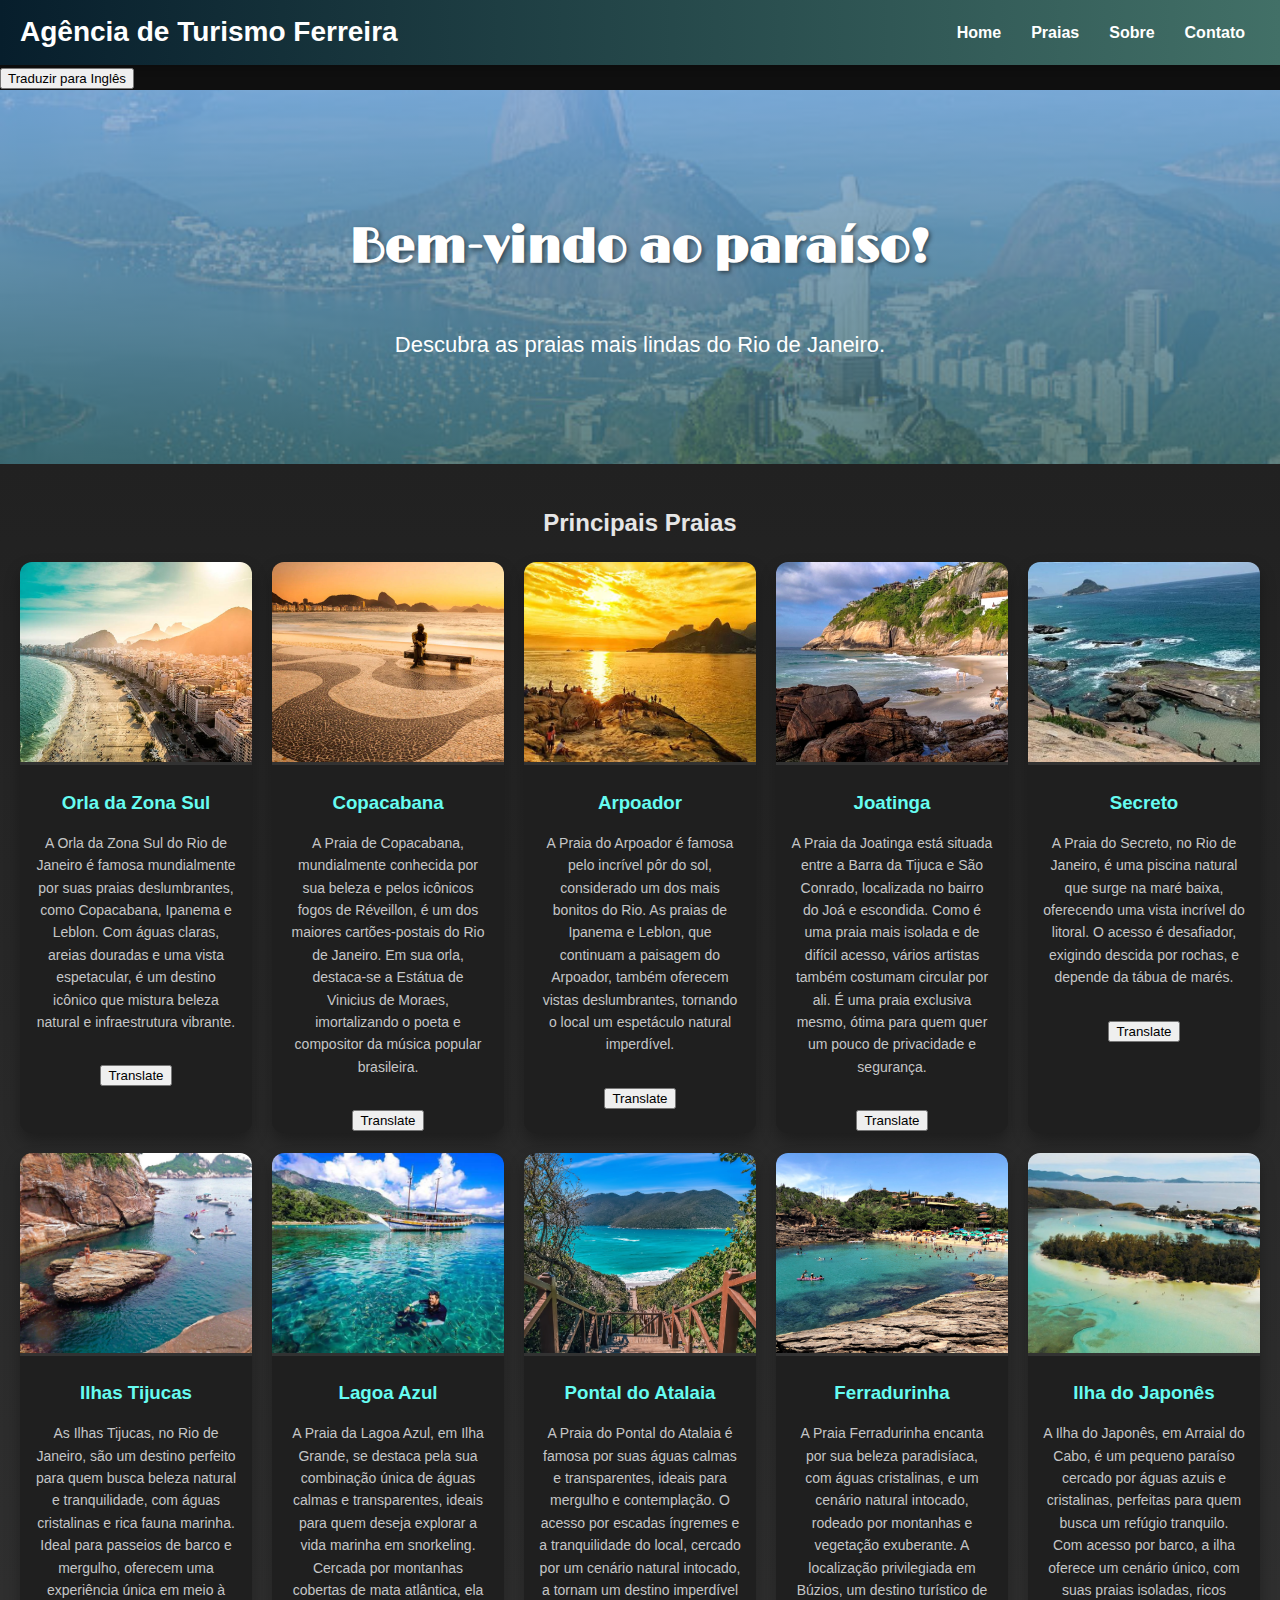
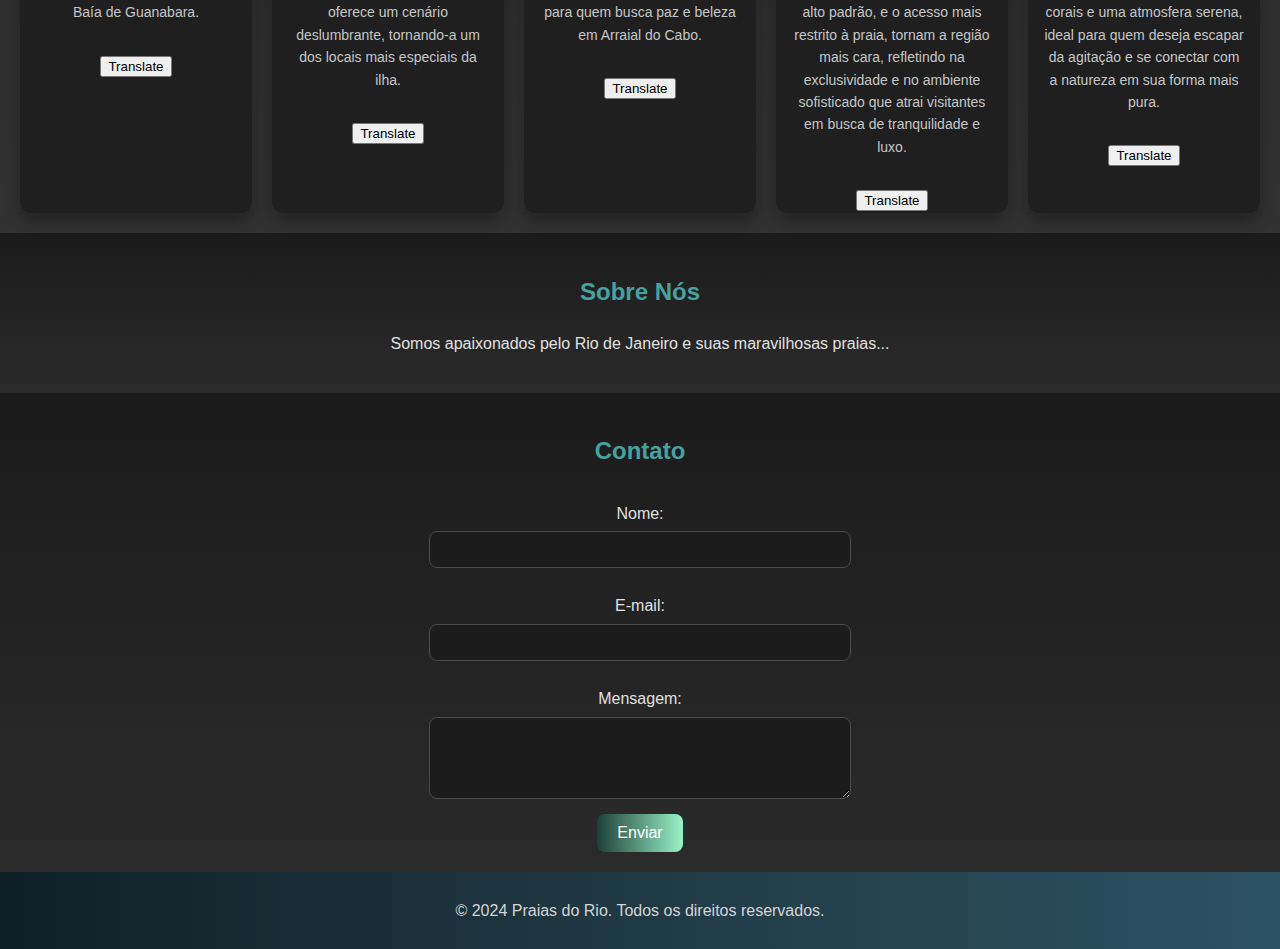
<file: index.html>
<!DOCTYPE html>
<html lang="pt-BR">

<head>
    <meta charset="UTF-8">
    <meta name="viewport" content="width=device-width, initial-scale=1.0">
    <title>Turismo no Rio de Janeiro - Praias</title>
    <link rel="stylesheet" href="style.css">
    <style>
        @import url('https://fonts.googleapis.com/css2?family=Limelight&display=swap');
    </style>
    <script>
        function toggleLanguage() {
            const currentLang = document.documentElement.lang === 'pt-BR' ? 'en' : 'pt-BR';
            document.documentElement.lang = currentLang;

            document.querySelectorAll('[data-lang-pt]').forEach(el => {
                el.textContent = currentLang === 'pt-BR' ? el.getAttribute('data-lang-pt') : el.getAttribute('data-lang-en');
            });

            document.getElementById('translateButton').textContent = currentLang === 'pt-BR' ? 'Traduzir para Inglês' : 'Translate to Portuguese';
        }
    </script>
</head>

<body>
    <header>
        
        <div class="logo">
            <h1 data-lang-pt="Agência de Turismo Ferreira" data-lang-en="Ferreira Tourism Agency">Agência de Turismo Ferreira</h1>
        </div>
        <nav>
            <ul>
                <li><a href="#home" data-lang-pt="Home" data-lang-en="Home">Home</a></li>
                <li><a href="#praias" data-lang-pt="Praias" data-lang-en="Beaches">Praias</a></li>
                <li><a href="#sobre" data-lang-pt="Sobre" data-lang-en="About">Sobre</a></li>
                <li><a href="#contato" data-lang-pt="Contato" data-lang-en="Contact">Contato</a></li>
            </ul>
        </nav>
    </header>

    <button id="translateButton" onclick="toggleLanguage()">Traduzir para Inglês</button>

    <section id="home" class="banner">
        <h2 data-lang-pt="Bem-vindo ao paraíso!" data-lang-en="Welcome to paradise!">Bem-vindo ao paraíso!</h2>
        <p data-lang-pt="Descubra as praias mais lindas do Rio de Janeiro." data-lang-en="Discover the most beautiful beaches in Rio de Janeiro.">
            Descubra as praias mais lindas do Rio de Janeiro.
        </p>
    </section>

    <section id="praias" class="praias">
        <h2>Principais Praias</h2>
        <div class="galeria">
            <div class="praia">
                <img src="imagens/Orla da Zona Sul do Rio de Janeiro.jpg" alt="Orla da Zona Sul">
                <h3>Orla da Zona Sul</h3>
                <p data-lang-pt="A Orla da Zona Sul do Rio de Janeiro é famosa mundialmente por suas praias deslumbrantes, como Copacabana, Ipanema e Leblon. Com águas claras, areias douradas e uma vista espetacular, é um destino icônico que mistura beleza natural e infraestrutura vibrante."
                    data-lang-en="The Southern Zone coast of Rio de Janeiro is world-famous for its stunning beaches, such as Copacabana, Ipanema, and Leblon. With clear waters, golden sands, and spectacular views, it is an iconic destination that blends natural beauty with vibrant infrastructure.">
                    A Orla da Zona Sul do Rio de Janeiro é famosa mundialmente por suas praias deslumbrantes, como
                    Copacabana, Ipanema e Leblon. Com águas claras, areias douradas e uma vista espetacular, é um
                    destino icônico que mistura beleza natural e infraestrutura vibrante.
                </p>
                <button onclick="translateParagraph(this)">Translate</button>
            </div>
            <div class="praia">
                <img src="imagens/Praia de Copacabana.webp" alt="Praia de Copacabana">
                <h3>Copacabana</h3>
                <p data-lang-pt="A Praia de Copacabana, mundialmente conhecida por sua beleza e pelos icônicos fogos de Réveillon, é um dos maiores cartões-postais do Rio de Janeiro. Em sua orla, destaca-se a Estátua de Vinicius de Moraes, imortalizando o poeta e compositor da música popular brasileira."
                   data-lang-en="Copacabana Beach, world-renowned for its beauty and iconic New Year's Eve fireworks, is one of Rio de Janeiro's most famous landmarks. Along its coastline, the statue of Vinicius de Moraes stands out, immortalizing the poet and composer of Brazilian popular music.">
                   A Praia de Copacabana, mundialmente conhecida por sua beleza e pelos icônicos fogos de Réveillon, é um dos maiores cartões-postais do Rio de Janeiro. Em sua orla, destaca-se a Estátua de Vinicius de Moraes, imortalizando o poeta e compositor da música popular brasileira.
                </p>
                <button onclick="translateParagraph(this)">Translate</button>
            </div>
            <div class="praia">
                <img src="imagens/Praia do Arpoador.jpg" alt="Praia de Arpoador">
                <h3>Arpoador</h3>
                <p data-lang-pt="A Praia do Arpoador é famosa pelo incrível pôr do sol, considerado um dos mais bonitos do Rio. As praias de Ipanema e Leblon, que continuam a paisagem do Arpoador, também oferecem vistas deslumbrantes, tornando o local um espetáculo natural imperdível."
                   data-lang-en="Arpoador Beach is famous for its incredible sunset, considered one of the most beautiful in Rio. The beaches of Ipanema and Leblon, which continue the Arpoador landscape, also offer stunning views, making the location an unmissable natural spectacle.">
                   A Praia do Arpoador é famosa pelo incrível pôr do sol, considerado um dos mais bonitos do Rio. As praias de Ipanema e Leblon, que continuam a paisagem do Arpoador, também oferecem vistas deslumbrantes, tornando o local um espetáculo natural imperdível.
                </p>
                <button onclick="translateParagraph(this)">Translate</button>
            </div>
            
            <div class="praia">
                <img src="imagens/Praia da joatinga.jpg" alt="Praia da Joatinga">
                <h3>Joatinga</h3>
                <p data-lang-pt="A Praia da Joatinga está situada entre a Barra da Tijuca e São Conrado, localizada no bairro do Joá e escondida. Como é uma praia mais isolada e de difícil acesso, vários artistas também costumam circular por ali. É uma praia exclusiva mesmo, ótima para quem quer um pouco de privacidade e segurança."
                   data-lang-en="Joatinga Beach is located between Barra da Tijuca and São Conrado, in the secluded Joá neighborhood. As it is a more isolated and hard-to-reach beach, many artists often visit the area. It is truly an exclusive beach, ideal for those seeking a bit of privacy and safety.">
                   A Praia da Joatinga está situada entre a Barra da Tijuca e São Conrado, localizada no bairro do Joá e escondida. Como é uma praia mais isolada e de difícil acesso, vários artistas também costumam circular por ali. É uma praia exclusiva mesmo, ótima para quem quer um pouco de privacidade e segurança.
                </p>
                <button onclick="translateParagraph(this)">Translate</button>
            </div>
            
            <div class="praia">
                <img src="imagens/praia-do-secreto.jpg" alt="Praia do Secreto">
                <h3>Secreto</h3>
                <p data-lang-pt="A Praia do Secreto, no Rio de Janeiro, é uma piscina natural que surge na maré baixa, oferecendo uma vista incrível do litoral. O acesso é desafiador, exigindo descida por rochas, e depende da tábua de marés."
                   data-lang-en="Secreto Beach, in Rio de Janeiro, is a natural pool that appears at low tide, offering an incredible view of the coastline. Access is challenging, requiring a descent over rocks, and depends on the tide chart.">
                   A Praia do Secreto, no Rio de Janeiro, é uma piscina natural que surge na maré baixa, oferecendo uma vista incrível do litoral. O acesso é desafiador, exigindo descida por rochas, e depende da tábua de marés.
                </p>
                <button onclick="translateParagraph(this)">Translate</button>
            </div>
            

            <div class="praia">
                <img src="imagens/Ilhas Tijucas.jpg" alt="Ilhas Tijucas">
                <h3>Ilhas Tijucas</h3>
                <p data-lang-pt="As Ilhas Tijucas, no Rio de Janeiro, são um destino perfeito para quem busca beleza natural e tranquilidade, com águas cristalinas e rica fauna marinha. Ideal para passeios de barco e mergulho, oferecem uma experiência única em meio à Baía de Guanabara."
                   data-lang-en="The Tijucas Islands, in Rio de Janeiro, are a perfect destination for those seeking natural beauty and tranquility, with crystal-clear waters and rich marine life. Ideal for boat trips and diving, they offer a unique experience in the middle of Guanabara Bay.">
                   As Ilhas Tijucas, no Rio de Janeiro, são um destino perfeito para quem busca beleza natural e tranquilidade, com águas cristalinas e rica fauna marinha. Ideal para passeios de barco e mergulho, oferecem uma experiência única em meio à Baía de Guanabara.
                </p>
                <button onclick="translateParagraph(this)">Translate</button>
            </div>
            <div class="praia">
                <img src="imagens/Ilha Grande- Lagoa Azul.jpg" alt="Lagoa Azul">
                <h3>Lagoa Azul</h3>
                <p data-lang-pt="A Praia da Lagoa Azul, em Ilha Grande, se destaca pela sua combinação única de águas calmas e transparentes, ideais para quem deseja explorar a vida marinha em snorkeling. Cercada por montanhas cobertas de mata atlântica, ela oferece um cenário deslumbrante, tornando-a um dos locais mais especiais da ilha."
                   data-lang-en="Blue Lagoon Beach, in Ilha Grande, stands out for its unique combination of calm and transparent waters, perfect for those who want to explore marine life through snorkeling. Surrounded by mountains covered in Atlantic Forest, it offers a stunning landscape, making it one of the most special places on the island.">
                   A Praia da Lagoa Azul, em Ilha Grande, se destaca pela sua combinação única de águas calmas e transparentes, ideais para quem deseja explorar a vida marinha em snorkeling. Cercada por montanhas cobertas de mata atlântica, ela oferece um cenário deslumbrante, tornando-a um dos locais mais especiais da ilha.
                </p>
                <button onclick="translateParagraph(this)">Translate</button>
            </div>
            <div class="praia">
                <img src="imagens/Arraial do Cabo- Prainhas do Pontal do Atalaia.jpg" alt="Pontal do Atalaia">
                <h3>Pontal do Atalaia</h3>
                <p data-lang-pt="A Praia do Pontal do Atalaia é famosa por suas águas calmas e transparentes, ideais para mergulho e contemplação. O acesso por escadas íngremes e a tranquilidade do local, cercado por um cenário natural intocado, a tornam um destino imperdível para quem busca paz e beleza em Arraial do Cabo."
                   data-lang-en="Pontal do Atalaia Beach is famous for its calm and transparent waters, ideal for diving and contemplation. The access via steep stairs and the tranquility of the place, surrounded by an untouched natural setting, make it a must-visit destination for those seeking peace and beauty in Arraial do Cabo.">
                   A Praia do Pontal do Atalaia é famosa por suas águas calmas e transparentes, ideais para mergulho e contemplação. O acesso por escadas íngremes e a tranquilidade do local, cercado por um cenário natural intocado, a tornam um destino imperdível para quem busca paz e beleza em Arraial do Cabo.
                </p>
                <button onclick="translateParagraph(this)">Translate</button>
            </div>
<script>
    function translateParagraph(button) {
        const paragraph = button.previousElementSibling;
        const isPortuguese = paragraph.textContent === paragraph.getAttribute("data-lang-pt");
        paragraph.textContent = isPortuguese ? paragraph.getAttribute("data-lang-en") : paragraph.getAttribute("data-lang-pt");
    }
</script>

<div class="praia">
    <img src="imagens/Búzios- Praia da Ferradurinha.jpg" alt="Ferradurinha">
    <h3>Ferradurinha</h3>
    <p data-lang-pt="A Praia Ferradurinha encanta por sua beleza paradisíaca, com águas cristalinas, e um cenário natural intocado, rodeado por montanhas e vegetação exuberante. A localização privilegiada em Búzios, um destino turístico de alto padrão, e o acesso mais restrito à praia, tornam a região mais cara, refletindo na exclusividade e no ambiente sofisticado que atrai visitantes em busca de tranquilidade e luxo."
       data-lang-en="Ferradurinha Beach charms with its paradisiacal beauty, crystal-clear waters, and an untouched natural setting, surrounded by mountains and lush vegetation. Its privileged location in Búzios, a high-end tourist destination, and more restricted access to the beach make the area more expensive, reflecting its exclusivity and sophisticated environment that attracts visitors seeking tranquility and luxury.">
       A Praia Ferradurinha encanta por sua beleza paradisíaca, com águas cristalinas, e um cenário natural intocado, rodeado por montanhas e vegetação exuberante. A localização privilegiada em Búzios, um destino turístico de alto padrão, e o acesso mais restrito à praia, tornam a região mais cara, refletindo na exclusividade e no ambiente sofisticado que atrai visitantes em busca de tranquilidade e luxo.
    </p>
    <button onclick="translateParagraph(this)">Translate</button>
</div>

<div class="praia">
    <img src="imagens/Cabo Frio-Ilha do Japones.jpg" alt="Ilha do Japones">
    <h3>Ilha do Japonês</h3>
    <p data-lang-pt="A Ilha do Japonês, em Arraial do Cabo, é um pequeno paraíso cercado por águas azuis e cristalinas, perfeitas para quem busca um refúgio tranquilo. Com acesso por barco, a ilha oferece um cenário único, com suas praias isoladas, ricos corais e uma atmosfera serena, ideal para quem deseja escapar da agitação e se conectar com a natureza em sua forma mais pura."
       data-lang-en="The Japanese Island, in Arraial do Cabo, is a small paradise surrounded by blue, crystal-clear waters, perfect for those seeking a tranquil refuge. Accessible by boat, the island offers a unique setting with its isolated beaches, rich coral reefs, and a serene atmosphere, ideal for those looking to escape the hustle and connect with nature in its purest form.">
       A Ilha do Japonês, em Arraial do Cabo, é um pequeno paraíso cercado por águas azuis e cristalinas, perfeitas para quem busca um refúgio tranquilo. Com acesso por barco, a ilha oferece um cenário único, com suas praias isoladas, ricos corais e uma atmosfera serena, ideal para quem deseja escapar da agitação e se conectar com a natureza em sua forma mais pura.
    </p>
    <button onclick="translateParagraph(this)">Translate</button>
</div>
        </div>
    </section>

    <section id="sobre" class="sobre">
        <h2>Sobre Nós</h2>
        <p>Somos apaixonados pelo Rio de Janeiro e suas maravilhosas praias...</p>
    </section>

    <section id="contato" class="contato">
        <h2>Contato</h2>
        <form action="#" method="post">
            <label for="nome">Nome:</label>
            <input type="text" id="nome" name="nome" required>

            <label for="email">E-mail:</label>
            <input type="email" id="email" name="email" required>

            <label for="mensagem">Mensagem:</label>
            <textarea id="mensagem" name="mensagem" rows="4" required></textarea>

            <button type="submit">Enviar</button>
        </form>
    </section>

    <footer>
        <p>&copy; 2024 Praias do Rio. Todos os direitos reservados.</p>
    </footer>
    <script src="script.js"></script>
</body>

</html>
</file>
<file: style.css>
/* Reset básico */
body {
    margin: 0;
    font-family: 'Roboto', sans-serif;
    line-height: 1.6;
    background-color: #0f0f0f;
    color: #e0e0e0;
}

header {
    background: linear-gradient(90deg, #071e2c, #427067);
    color: #fff;
    padding: 10px 20px;
    display: flex;
    justify-content: space-between;
    align-items: center;
    box-shadow: 0 4px 8px rgba(0, 0, 0, 0.2);
}

header h1 {
    margin: 0;
    font-size: 28px;
    font-weight: bold;
}

nav ul {
    list-style: none;
    padding: 0;
    margin: 0;
    display: flex;
}

nav ul li {
    margin: 0 15px;
}

nav ul li a {
    color: #fff;
    text-decoration: none;
    font-weight: bold;
    transition: color 0.3s, transform 0.2s;
}

nav ul li a:hover {
    color: #a6c0fe;
    transform: scale(1.1);
}

.banner {
    text-align: center;
    padding: 80px 20px;
    background: linear-gradient(rgba(124, 168, 218, 0.8), rgba(59, 102, 105, 0.8)), url('imagens/gettyimages-458295627-612x612.jpg') no-repeat center center/cover;
    color: #fff;
    font-size: 22px;
}

.praias {
    padding: 20px;
    background: linear-gradient(to bottom, #212121, #323232);
    color: #d4d4d4;
}

.praias h2 {
    text-align: center;
    margin-bottom: 20px;
    color: #e6e6e6;
}

/* Modificando a galeria para usar grid */
.galeria {
    display: grid;
    grid-template-columns: repeat(5, 1fr); /* 5 colunas */
    gap: 20px;
    justify-items: center;
    grid-template-rows: auto;
}

.praia {
    background: #1f1f1f;
    border-radius: 12px;
    box-shadow: 0 8px 16px rgba(0, 0, 0, 0.3);
    overflow: hidden;
    text-align: center;
    width: 100%;
    max-width: 300px;
    transition: transform 0.3s, box-shadow 0.3s;
}

.praia:hover {
    transform: translateY(-10px);
    box-shadow: 0 12px 24px rgba(0, 0, 0, 0.5);
}

.praia img {
    width: 100%;
    height: 200px;
    object-fit: cover;
    border-bottom: 3px solid #323232;
}

.praia h3 {
    margin: 15px 0 10px;
    color: #66fcf1;
}

.praia p {
    padding: 0 15px 15px;
    font-size: 14px;
    color: #c5c6c7;
}

.sobre, .contato {
    padding: 20px;
    text-align: center;
    background: linear-gradient(to bottom, #1b1b1b, #2b2b2b);
    color: #e0e0e0;
}

.sobre h2, .contato h2 {
    color: #45a29e;
}

form {
    display: flex;
    flex-direction: column;
    align-items: center;
}

form label {
    margin: 10px 0 5px;
}

form input, form textarea {
    width: 80%;
    max-width: 400px;
    padding: 10px;
    margin-bottom: 15px;
    border: 1px solid #4b4b4b;
    border-radius: 8px;
    background: #1c1c1c;
    color: #d4d4d4;
}

form input:focus, form textarea:focus {
    border-color: #66fcf1;
    outline: none;
    box-shadow: 0 0 5px #66fcf1;
}

form button {
    background: linear-gradient(90deg, #1f4037, #99f2c8);
    color: #fff;
    border: none;
    padding: 10px 20px;
    cursor: pointer;
    border-radius: 8px;
    font-size: 16px;
    transition: background-color 0.3s, transform 0.2s;
}

form button:hover {
    transform: scale(1.1);
    background: linear-gradient(90deg, #162c26, #66fcf1);
}

footer {
    text-align: center;
    padding: 10px;
    background: linear-gradient(90deg, #0f2027, #203a43, #2c5364);
    color: #d4d4d4;
}

/* Responsividade: Ajustando a grid para telas menores */
@media (max-width: 1200px) {
    .galeria {
        grid-template-columns: repeat(4, 1fr); /* 4 colunas em telas médias */
    }
}

@media (max-width: 900px) {
    .galeria {
        grid-template-columns: repeat(3, 1fr); /* 3 colunas em telas menores */
    }
}

@media (max-width: 600px) {
    .galeria {
        grid-template-columns: repeat(2, 1fr); /* 2 colunas em telas muito pequenas */
    }
}

@media (max-width: 400px) {
    .galeria {
        grid-template-columns: 1fr; /* 1 coluna em telas pequenas */
    }
}
.banner h2 {
    font-family: 'Limelight', cursive;
    font-size: 48px; /* Você pode ajustar o tamanho da fonte conforme necessário */
    text-shadow: 2px 2px 4px rgba(0, 0, 0, 0.5); /* Para destacar o texto */
}
</file>
